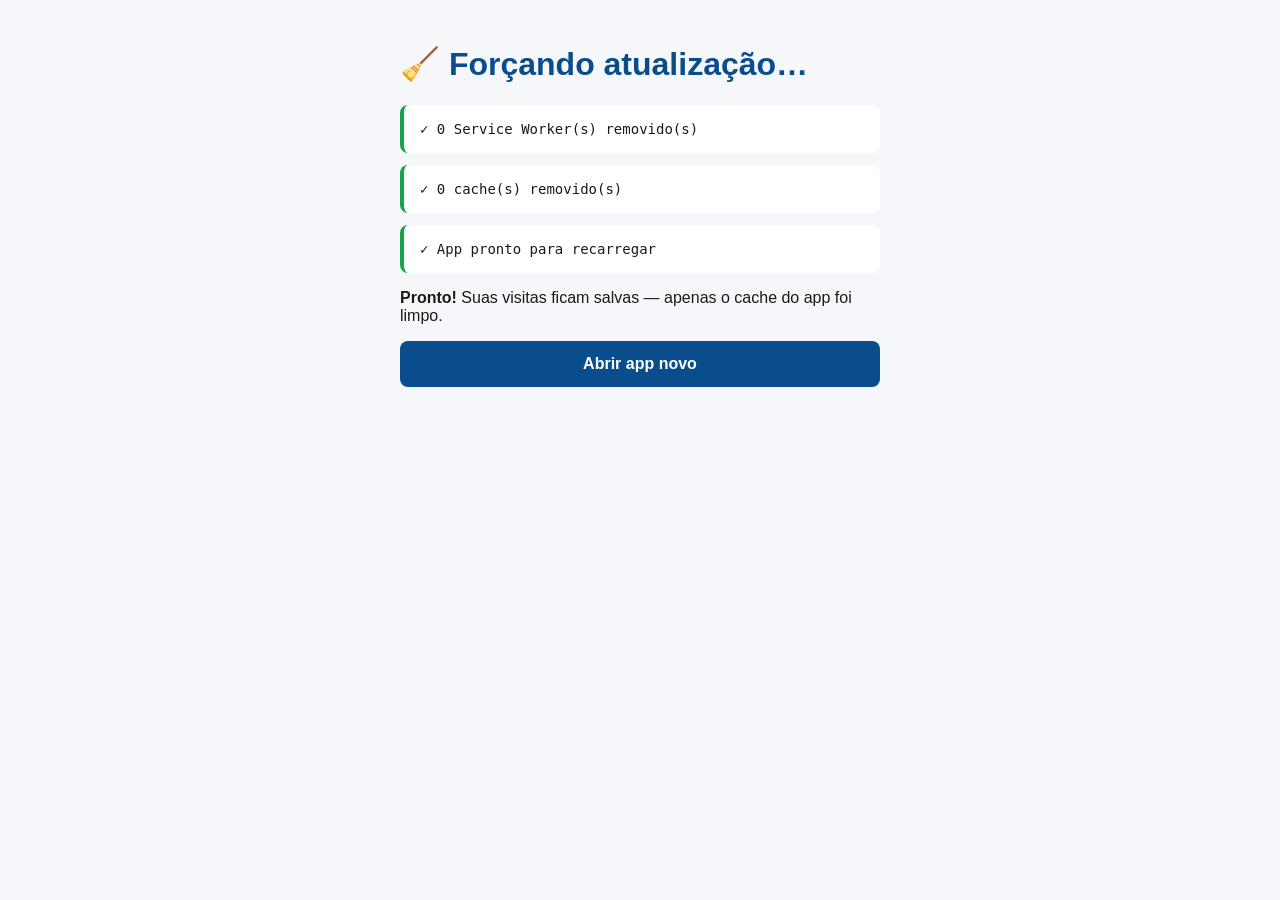
<file: reset.html>
<!DOCTYPE html>
<html lang="pt-BR">
<head>
<meta charset="UTF-8">
<meta name="viewport" content="width=device-width, initial-scale=1">
<title>Reset - Hospitalar</title>
<style>
body { font-family: -apple-system, sans-serif; padding: 24px; max-width: 480px; margin: 0 auto;
       background: #f6f7fa; color: #1a1a1a; }
h1 { color: #0a4d8c; }
.status { background: #fff; padding: 16px; border-radius: 8px; margin: 12px 0;
          border-left: 4px solid #14a085; font-family: monospace; font-size: 14px; }
.done { border-color: #16a34a; }
.error { border-color: #dc2626; }
a.btn { display: block; background: #0a4d8c; color: #fff; padding: 14px; border-radius: 8px;
        text-align: center; text-decoration: none; margin-top: 16px; font-weight: 600; }
</style>
</head>
<body>
<h1>🧹 Forçando atualização…</h1>
<div id="log"></div>
<p id="next" style="display:none">
  <strong>Pronto!</strong> Suas visitas ficam salvas — apenas o cache do app foi limpo.
</p>
<a id="goto" class="btn" href="./" style="display:none">Abrir app novo</a>

<script>
const log = document.getElementById('log');
function add(msg, cls='status') {
  const d = document.createElement('div');
  d.className = cls; d.textContent = msg;
  log.appendChild(d);
}

(async () => {
  try {
    // 1) Desinstala todos os Service Workers
    if ('serviceWorker' in navigator) {
      const regs = await navigator.serviceWorker.getRegistrations();
      for (const r of regs) await r.unregister();
      add(`✓ ${regs.length} Service Worker(s) removido(s)`, 'status done');
    }
    // 2) Limpa todos os caches
    if ('caches' in window) {
      const keys = await caches.keys();
      for (const k of keys) await caches.delete(k);
      add(`✓ ${keys.length} cache(s) removido(s)`, 'status done');
    }
    add('✓ App pronto para recarregar', 'status done');
    document.getElementById('next').style.display = 'block';
    const goto = document.getElementById('goto');
    goto.style.display = 'block';
    // Auto-redireciona em 3s
    setTimeout(() => { window.location.href = './?fresh=' + Date.now(); }, 3000);
  } catch (e) {
    add('Erro: ' + e.message, 'status error');
  }
})();
</script>
</body>
</html>
</file>
